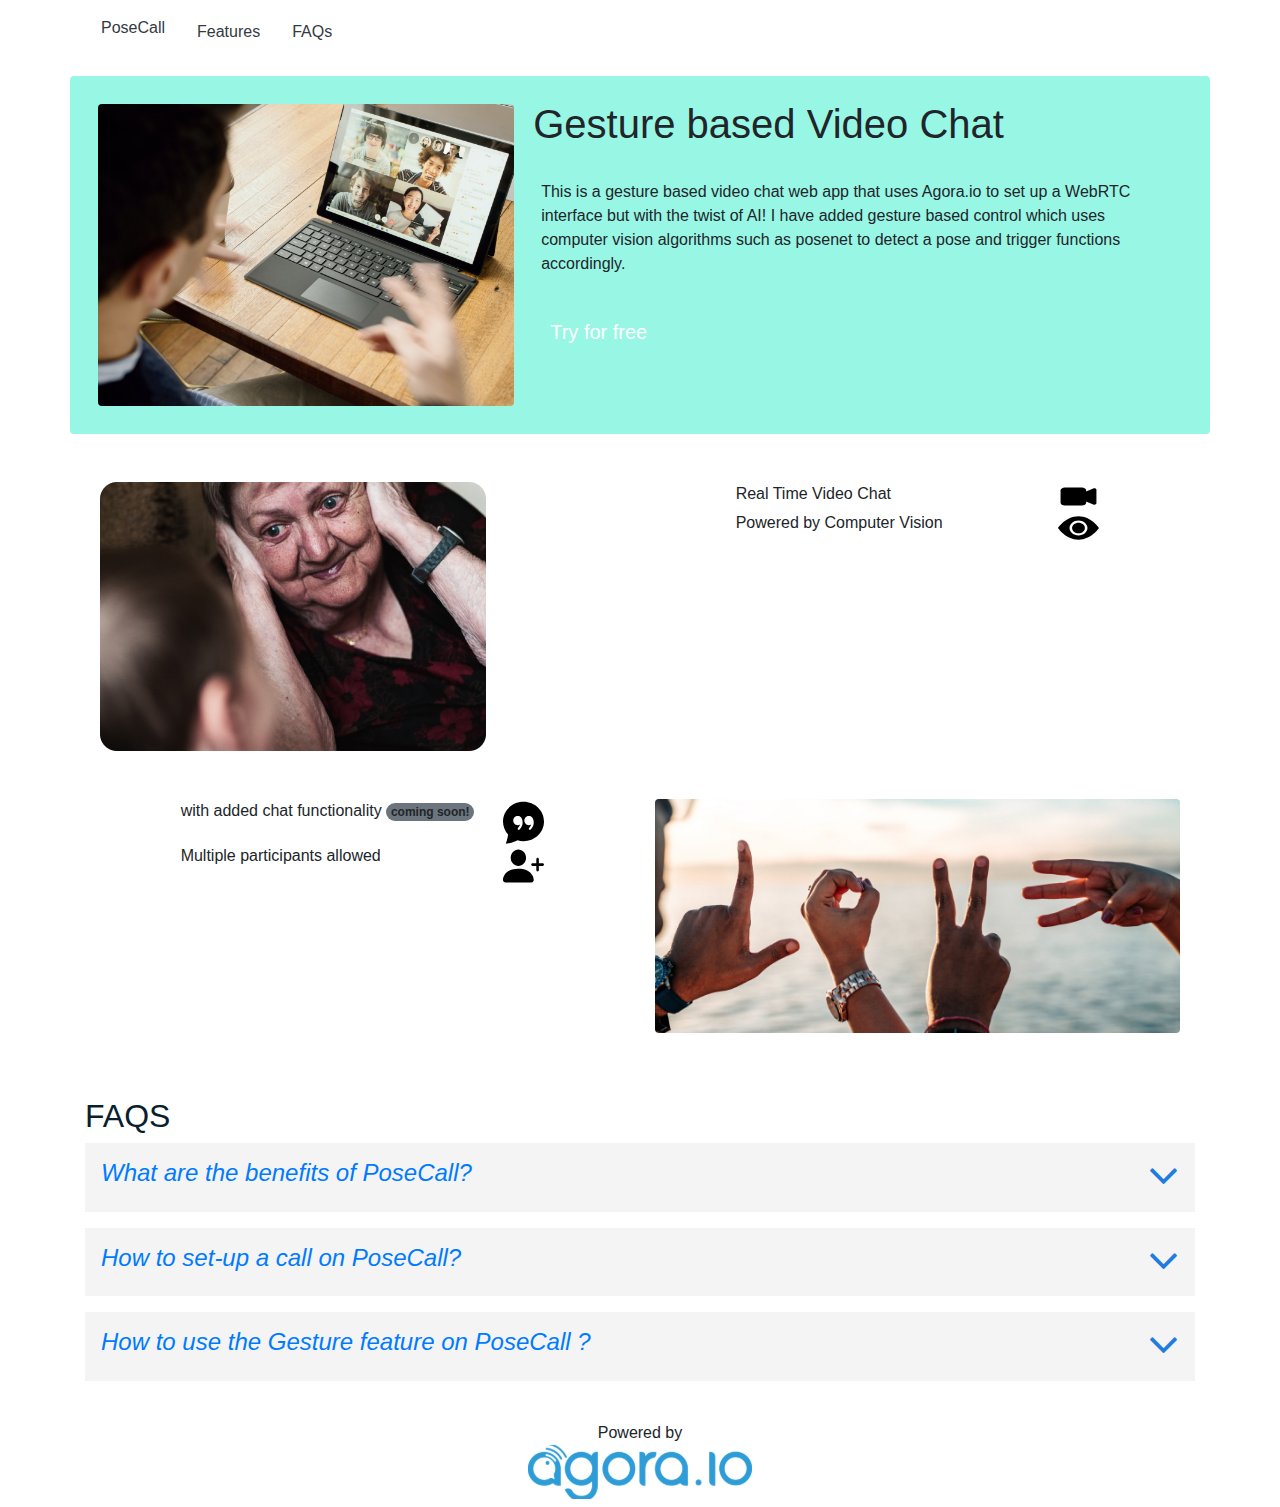
<file: index.html>
<!doctype html>
<html lang="en">

<head>
    <!-- Required meta tags -->
    <meta charset="utf-8">
    <meta name="viewport" content="width=device-width, initial-scale=1">

    <!-- Bootstrap CSS -->
    <link href="https://cdn.jsdelivr.net/npm/bootstrap@5.1.0/dist/css/bootstrap.min.css" rel="stylesheet"
          integrity="sha384-KyZXEAg3QhqLMpG8r+8fhAXLRk2vvoC2f3B09zVXn8CA5QIVfZOJ3BCsw2P0p/We" crossorigin="anonymous">

    <link rel="stylesheet" type="text/css" href="./assets/css/index.css"/>

    <title>Agora Gesture Video Chat</title>
</head>

<body class="d-flex flex-column min-vh-100 container-fluid">
<header>
    <nav class="d-flex flex-row flex-wrap container">
        <div class="nav pt-2">
            <a class="nav-link active fw-bold fs-4 text-dark" aria-current="page" href="#">PoseCall</a>
            <a class="nav-link fs-5 mt-1 text-dark" href="#features">Features</a>
            <a class="nav-link fs-5 mt-1 text-dark" href="#faqs">FAQs</a>
        </div>
        <div class="d-none">middle div</div>
        <div class="pt-3 ms-auto">
            <a class="btn btn-sm text-white bg-base-blue align-middle pt-1" href="./videochat.html">Try Now</a>
        </div>
    </nav>
    <!-- banner -->
    <div
            class="p-4 mt-4 bg-turquoise rounded min-h-75 container d-flex flex-lg-row flex-column justify-content-center">
        <div class="mw-100 p-1">
            <img src="./assets/img/home_header.jpg" alt="home header" class="w-100 rounded">
        </div>
        <div class="container">
            <h1>Gesture based Video Chat</h1>
            <p class="p-2 mt-4 mb-4 fs-6 lh-lg font-monospace">
                This is a gesture based video chat web app that uses Agora.io to set up a WebRTC interface but with
                the twist of AI! I have added gesture based control which uses computer vision algorithms such as
                posenet to detect a pose and trigger functions accordingly.
            </p>
            <a class="btn btn-lg text-white bg-base-blue" href="./videochat.html">Try for free</a>
        </div>
    </div>
</header>
<!-- Main content -->
<content class="container my-4">
    <!-- row 1 -->
    <div id="features">
        <div class="d-flex flex-md-row flex-column justify-content-center py-4">
            <div class="container">
                <img src="assets/img/content_1.jpg" class="mw-50 mw-100">
            </div>
            <div class="container d-flex flex-column justify-content-evenly">
                <div class="container d-flex flex-row justify-content-between w-75">
                    <span class="fs-5">
                        Real Time Video Chat
                    </span>
                    <!-- middle placeholder -->
                    <img src="./assets/svg/Camera video fill.svg" style="width: 2.6rem;">
                </div>

                <div class="container d-flex flex-row justify-content-between w-75">
                    <span class="fs-5">
                        Powered by Computer Vision
                    </span>
                    <img src="./assets/svg/Eye fill.svg" style="width: 2.6rem;">
                </div>
            </div>
        </div>
        <!-- row 2 -->
        <div class="d-flex flex-md-row flex-column justify-content-center py-4">
            <div class="container d-flex flex-column justify-content-evenly">
                <div class="container d-flex flex-row justify-content-between w-75">
                    <span class="fs-5">
                        with added chat functionality 
                        <span class="badge rounded-pill bg-secondary">coming soon!</span>
                    </span>
                    <!-- middle placeholder -->
                    <img src="./assets/svg/Chat quote fill.svg" style="width: 2.6rem;">
                </div>

                <div class="container d-flex flex-row justify-content-between w-75">
                    <span class="fs-5">
                        Multiple participants allowed
                    </span>
                    <img src="./assets/svg/Person plus fill.svg" style="width: 2.6rem;">
                </div>
            </div>
            <div class="container">
                <img src="assets/img/content_2.jpg" class="mw-50 mw-100 rounded">
            </div>
        </div>
    </div>
</content>


<!--div for FAQ  -->

<section class="accordion-section clearfix mt-3" aria-label="Question Accordions">
    <div id="faqs">
        <div class="container">

            <h2>FAQs</h2>
            <div class="panel-group" id="accordion" role="tablist" aria-multiselectable="true">
                <div class="panel panel-default">
                    <div class="panel-heading p-3 mb-3" role="tab" id="heading0">
                        <h3 class="panel-title">
                            <a class="collapsed" role="button" title="" data-toggle="collapse" data-parent="#accordion"
                               href="#collapse0" aria-expanded="true" aria-controls="collapse0">
                                What are the benefits of PoseCall?
                            </a>
                        </h3>
                    </div>
                    <div id="collapse0" class="panel-collapse collapse" role="tabpanel" aria-labelledby="heading0">
                        <div class="panel-body px-3 mb-4">
                            <p>With PoseCall, you can easily start up a real time video call and connect with friends
                                and family. Other Benfits include :</p>
                            <ul>
                                <li>Easy to use UI.</li>
                                <li>Connect using one-to-one or group calls</li>
                                <li>Added Gesture Controls to aid old/disabled people and giving users a new
                                    experience
                                </li>
                            </ul>
                        </div>
                    </div>
                </div>

                <div class="panel panel-default">
                    <div class="panel-heading p-3 mb-3" role="tab" id="heading1">
                        <h3 class="panel-title">
                            <a class="collapsed" role="button" title="" data-toggle="collapse" data-parent="#accordion"
                               href="#collapse1" aria-expanded="true" aria-controls="collapse1">
                                How to set-up a call on PoseCall?
                            </a>
                        </h3>
                    </div>
                    <div id="collapse1" class="panel-collapse collapse" role="tabpanel" aria-labelledby="heading1">
                        <div class="panel-body px-3 mb-4">
                            <p>Its pretty easy. just follow these steps :</p>
                            <ul>
                                <li>Create a Developer account on agora.io</li>
                                <li>Get an appID as well as Token</li>
                                <li>Enter the details in the prompt</li>
                                <li>And voila! you're added to the call</li>
                            </ul>
                        </div>
                    </div>
                </div>

                <div class="panel panel-default">
                    <div class="panel-heading p-3 mb-3" role="tab" id="heading2">
                        <h3 class="panel-title">
                            <a class="collapsed" role="button" title="" data-toggle="collapse" data-parent="#accordion"
                               href="#collapse2" aria-expanded="true" aria-controls="collapse2">
                                How to use the Gesture feature on PoseCall ?
                            </a>
                        </h3>
                    </div>
                    <div id="collapse2" class="panel-collapse collapse" role="tabpanel" aria-labelledby="heading2">
                        <div class="panel-body px-3 mb-4">
                            <p>Use the gesture toggle button to activate gesture functionality and control the video
                                call using the following gesture :</p>
                            <ul>
                                <li>put your right hand over your eyes to turn off the camera</li>
                                <li>put your left hand over your mouth to mute yourself</li>
                                <li>raise your right hand to turn on the camera</li>
                                <li>show a thumbs up from your left hand to unmute yourself</li>
                            </ul>
                        </div>
                    </div>
                </div>

            </div>
        </div>
    </div>
</section>

<br>
<!-- footer -->
<footer class="mt-auto text-center pb-2">
    <p>
        <!-- Developed by Yuvraj Singh Pathania
        <br> -->
        Powered by
    </p>
    <img src="./assets/svg/agora_logo.svg" alt="Agora logo" style="max-width: 18%; margin-top: -1rem;">
</footer>

<script src="https://cdn.jsdelivr.net/npm/bootstrap@5.1.0/dist/js/bootstrap.bundle.min.js"
        integrity="sha384-U1DAWAznBHeqEIlVSCgzq+c9gqGAJn5c/t99JyeKa9xxaYpSvHU5awsuZVVFIhvj"
        crossorigin="anonymous"></script>

<script src="https://cdnjs.cloudflare.com/ajax/libs/materialize/1.0.0/js/materialize.min.js"
        crossorigin="anonymous"></script>

<link href="https://maxcdn.bootstrapcdn.com/bootstrap/4.0.0-alpha.6/css/bootstrap.min.css" rel="stylesheet">
<link href="https://maxcdn.bootstrapcdn.com/font-awesome/4.7.0/css/font-awesome.min.css" rel="stylesheet">
<script src="https://code.jquery.com/jquery-3.2.1.min.js"></script>
<script src="https://maxcdn.bootstrapcdn.com/bootstrap/4.0.0-alpha.6/js/bootstrap.min.js"></script>
<script src="https://cdnjs.cloudflare.com/ajax/libs/popper.js/1.12.9/umd/popper.min.js"></script>

</body>

</html>
</file>
<file: assets/css/index.css>
.bg-base-blue {
    background-color: #1E3799;
}

.bg-turquoise {
    background-color: #17eac471;
}

.text-base-blue {
    color: #1E3799;
}

h2 {
    font-family: Arial, Verdana;
    font-weight: 800;
    font-size: 2.5rem;
    color: #091f2f;
    text-transform: uppercase;
}
.accordion-section .panel-default > .panel-heading {
    border: 0;
    background: #f4f4f4;
    padding: 0;
}
.accordion-section .panel-default .panel-title a {
    display: block;
    font-style: italic;
    font-size: 1.5rem;
}
.accordion-section .panel-default .panel-title a:after {
    font-family: 'FontAwesome';
    font-style: normal;
    font-size: 3rem;
    content: "\f106";
    color: #1f7de2;
    float: right;
    margin-top: -12px;
}
.accordion-section .panel-default .panel-title a.collapsed:after {
    content: "\f107";
}
.accordion-section .panel-default .panel-body {
    font-size: 1.2rem;
}
</file>
